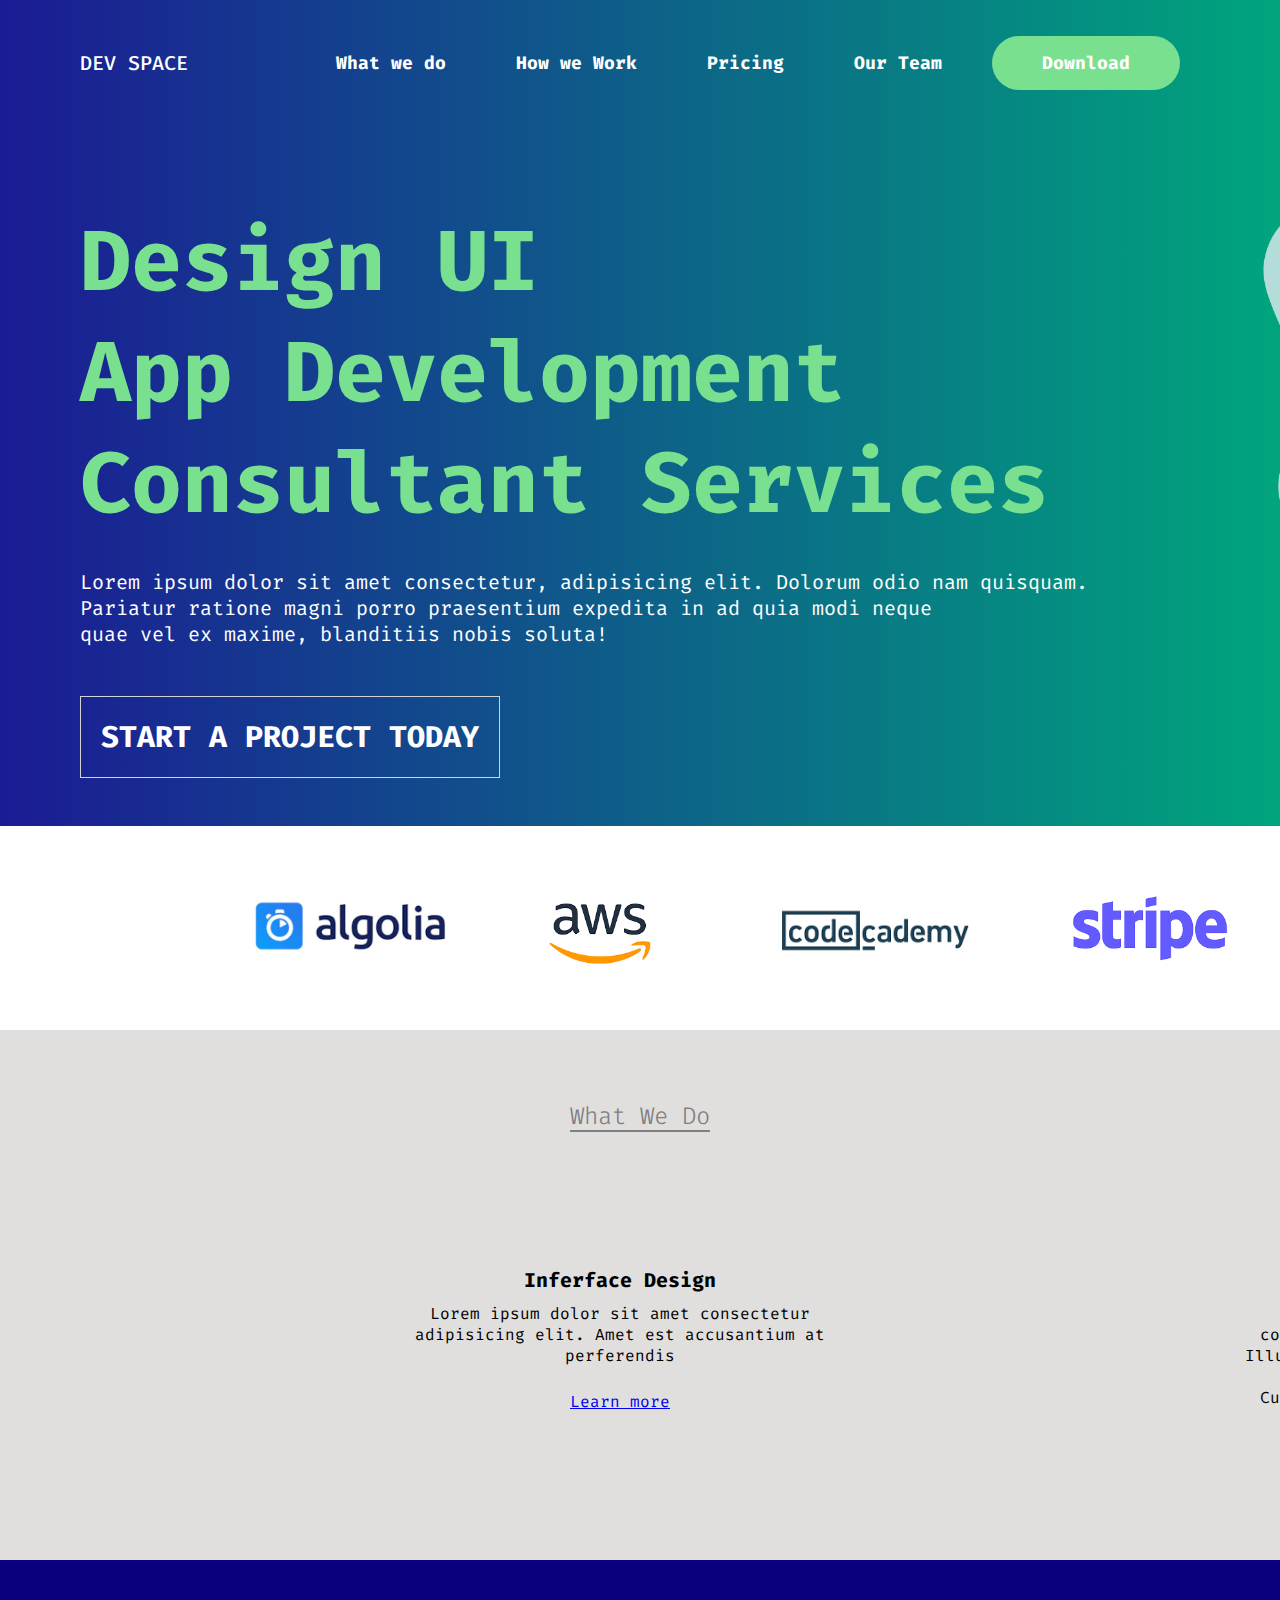
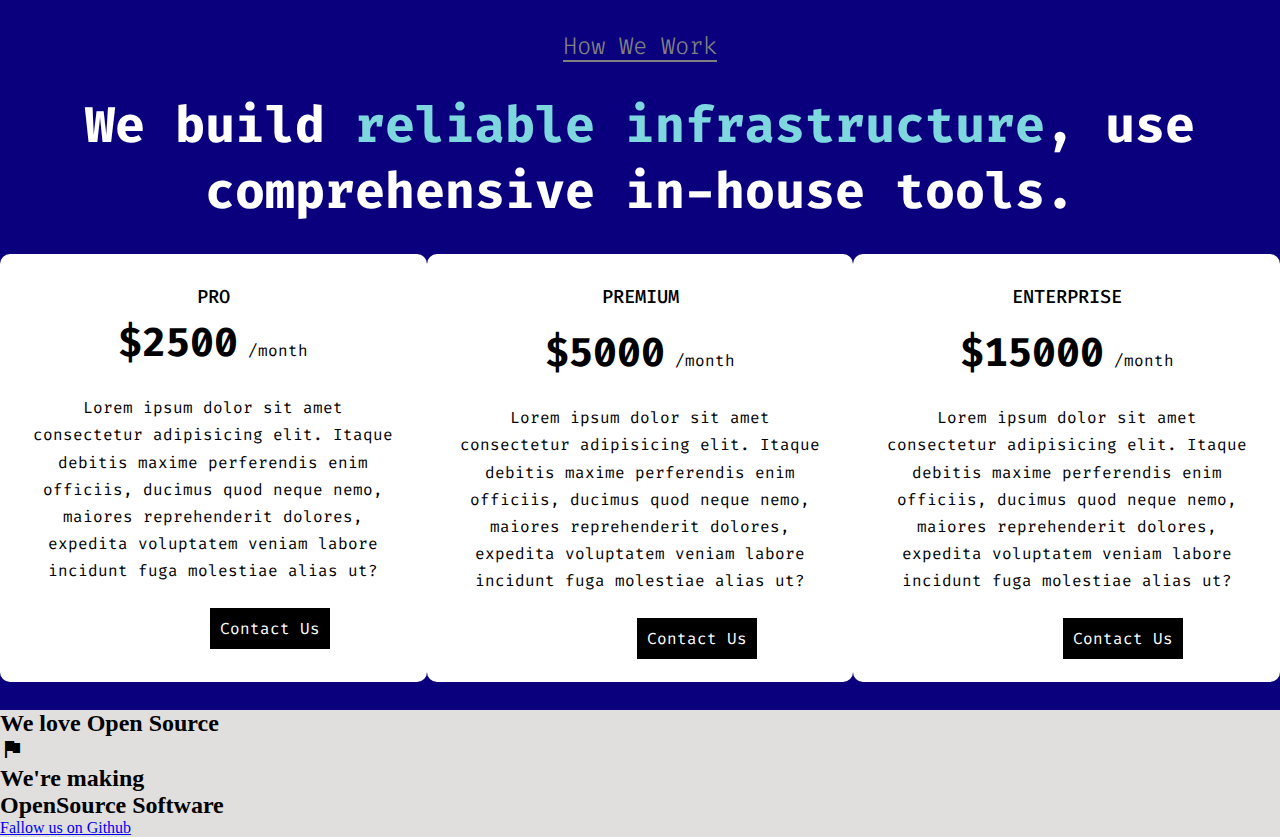
<file: Ex001/index.html>
<!DOCTYPE html>
<html lang="pt-br">
  <head>
    <meta charset="UTF-8" />
    <meta http-equiv="X-UA-Compatible" content="IE=edge" />
    <meta name="viewport" content="width=device-width, initial-scale=1.0" />

    <link rel="stylesheet" href="components/reset.css" />
    <link rel="stylesheet" href="components/main-header.css" />
    <link rel="stylesheet" href="components/font.css" />
    <link rel="stylesheet" href="components/main-logo.css" />
    <link rel="stylesheet" href="components/main-action.css" />
    <link rel="stylesheet" href="components/main-banner.css" />
    <link rel="stylesheet" href="components/main-button.css" />
    <link rel="stylesheet" href="components/tittle-banner.css" />
    <link rel="stylesheet" href="components/banner-img.css" />
    <link rel="stylesheet" href="components/main-button02.css" />
    <link rel="stylesheet" href="components/main-section-img.css" />
    <link rel="stylesheet" href="components/section-img01.css" />
    <link rel="stylesheet" href="components/section-img02.css" />
    <link rel="stylesheet" href="components/section-img03.css" />
    <link rel="stylesheet" href="components/section-img04.css" />
    <link rel="stylesheet" href="components/main-section-about.css" />
    <link
      rel="stylesheet"
      href="https://fonts.googleapis.com/icon?family=Material+Icons"
    />
    <link rel="stylesheet" href="components/section-about01.css" />
    <link rel="stylesheet" href="components/section-about02.css" />
    <link rel="stylesheet" href="components/section-about03.css" />
    <link rel="stylesheet" href="components/tittle-about.css" />
    <link rel="stylesheet" href="components/wrapper-about.css" />
    <link rel="stylesheet" href="components/main-box.css" />
    <link rel="stylesheet" href="components/subtitle-box.css" />
    <link rel="stylesheet" href="components/tittle-box.css" />
    <link rel="stylesheet" href="components/container.css" />
    <link rel="stylesheet" href="components/box01.css" />
    <link rel="stylesheet" href="components/box02.css" />
    <link rel="stylesheet" href="components/box03.css" />
    <link rel="stylesheet" href="components/wrapper-git.css">

    <title>Hello</title>
  </head>
  <body>
    <header class="main-header">
      <div class="main-logo">
        <h>Dev Space</h>
      </div>

      <nav>
        <a class="main-action" href="#">What we do</a>
        <a class="main-action" href="#">How we Work</a>
        <a class="main-action" href="#">Pricing</a>
        <a class="main-action" href="#">Our Team</a>
        <a class="main-button" href="#">Download</a>
      </nav>
    </header>

    <div class="main-banner">
      <div class="tittle-banner">
        <h1>Design UI</h1>
        <h1>App Development</h1>
        <h1>Consultant Services</h1>

        <p>
          Lorem ipsum dolor sit amet consectetur, adipisicing elit. Dolorum odio
          nam quisquam.
          <br />
          Pariatur ratione magni porro praesentium expedita in ad quia modi
          neque
          <br />
          quae vel ex maxime, blanditiis nobis soluta!
        </p>
      </div>
      <div class="main-button02">
        <a href="#">Start a project today</a>
      </div>

      <div class="banner-img">
        <img src="assets/img/Setup-bro.png" width="600px" alt="" />
      </div>
    </div>

    <div class="main-section-img">
      <div class="section-img01">
        <img src="assets/img/algolia-logo.png" alt="" width="200px" />
      </div>

      <div class="section-img02">
        <img src="assets/img/aws-logo.png" alt="" width="200px" />
      </div>

      <div class="section-img03">
        <img src="assets/img/codacademy-logo.png" alt="" width="250px" />
      </div>

      <div class="section-img04">
        <img src="assets/img/stripe-logo.png" alt="" width="200px" />
      </div>
    </div>

    <div class="main-section-about">
      <div class="tittle-about">
        <h2>What We Do</h2>
      </div>

      <div class="wrapper-about">
        <div class="section-about01">
          <i class="material-icons"> auto_fix_normal </i>
          <h3>Inferface Design</h3>
          <p>
            Lorem ipsum dolor sit amet consectetur
            <br />
            adipisicing elit. Amet est accusantium at
            <br />
            perferendis
          </p>
          <a href="#"><p>Learn more</p></a>
        </div>
        <div class="section-about02">
          <i class="material-icons"> brush </i>
          <h3>Web Application</h3>
          <p>
            Lorem ipsum dolor sit amet consectetur Lorem ipsum dolor.
            <br />
            Illum nostrum assumenda, nam odit ipsa, nesciunt vero.
            <br />
            Cupiditate maiores at expedita quibusdam.
          </p>
          <a href="#"><p>Learn more</p></a>
        </div>
        <div class="section-about03">
          <i class="material-icons"> flag </i>
          <h3>Software Development</h3>
          <p>
            Lorem ipsum dolor sit amet consectetur
            <br />
            Lorem ipsum dolor, sit amet consectetur
            <br />
            expedita quibusdam.
          </p>
          <a href="#"><p>Learn more</p></a>
        </div>
      </div>
    </div>

    <div class="main-box">
      <div class="tittle-box">
        <h2>How We Work</h2>
      </div>

      <div class="subtitle-box">
        <h2>
          We build <span>reliable infrastructure</span>, use <br />
          comprehensive in-house tools.
        </h2>
      </div>

      <div class="container">
        <div class="box01">
          <h3>PRO</h3>
          <p><span>$2500</span> /month</p>
          <p>
            Lorem ipsum dolor sit amet consectetur adipisicing elit. Itaque
            debitis maxime perferendis enim officiis, ducimus quod neque nemo,
            maiores reprehenderit dolores, expedita voluptatem veniam labore
            incidunt fuga molestiae alias ut?
          </p>
          <a href="#"><p>Contact Us</p></a>
        </div>
        <div class="box02">
          <h3>PREMIUM</h3>
          <p><span>$5000</span> /month</p>
          <p>
            Lorem ipsum dolor sit amet consectetur adipisicing elit. Itaque
            debitis maxime perferendis enim officiis, ducimus quod neque nemo,
            maiores reprehenderit dolores, expedita voluptatem veniam labore
            incidunt fuga molestiae alias ut?
          </p>
          <a href="#"><p>Contact Us</p></a>
        </div>
        <div class="box03">
          <h3>ENTERPRISE</h3>
          <p><span>$15000</span> /month</p>
          <p>
            Lorem ipsum dolor sit amet consectetur adipisicing elit. Itaque
            debitis maxime perferendis enim officiis, ducimus quod neque nemo,
            maiores reprehenderit dolores, expedita voluptatem veniam labore
            incidunt fuga molestiae alias ut?
          </p>
          <a href="#"><p>Contact Us</p></a>
        </div>
      </div>
    </div>

    <div class="wrapper-git">
      <div class="main-git">
        <div class="title-git">
          <h2>We love Open Source</h2>
        </div>

        <div class="subtitle-git">
          <i class="material-icons"> flag </i>
          <h2>
            We're making 
            <br />
            OpenSource Software
          </h2>

          <a href="#">Fallow us on Github</a>
        </div>
      </div>
    </div>

    <footer></footer>
  </body>
</html>
</file>
<file: Ex001/components/main-header.css>
.main-header {
  background-image: linear-gradient(to right, #1b1b94, #00a57d);
  font-family: "Fira Code", sans-serif, arial, monospace;
  display: flex;
  justify-content: space-between;
  align-items: center;
}
</file>
<file: Ex001/components/font.css>
@import url("https://fonts.googleapis.com/css2?family=Fira+Code:wght@300;400;500;600;700&display=swap");
</file>
<file: Ex001/components/main-logo.css>
.main-logo {
  font-size: 20px;
  font-weight: 500;
  color: white;
  padding: 50px 80px;
  text-transform: uppercase;
}
</file>
<file: Ex001/components/main-action.css>
.main-action {
  color: white;
  text-decoration: none;
  font-size: 18px;
  font-weight: bolder;
  margin-left: 60px;

  display: inline-flex;
  align-items: center;
}

.main-action:hover {
  text-decoration: underline solid #7ed6df 5px;
}
</file>
<file: Ex001/components/main-banner.css>
.main-banner {
  background-image: linear-gradient(to right, #1b1b94, #00a57d);
  font-family: "Fira Code", sans-serif, arial, monospace;
  height: 700px;
}
</file>
<file: Ex001/components/main-button.css>
.main-button {
  font-family: "Fira Code", sans-serif, arial, monospace;
  color: white;
  margin-right: 100px;
  margin-left: 40px;
  text-decoration: none;
  font-size: 18px;
  font-weight: bolder;
  background: #78e08f;
  padding: 15px 50px;
  border-radius: 30px;
  transition-duration: 500ms;
}

.main-button:hover{
  text-decoration: underline;
  background: #60c676;
}
</file>
<file: Ex001/components/tittle-banner.css>
.tittle-banner {
    padding-left: 80px;
    padding-top: 80px;

    grid-area: d;
}

.tittle-banner h1{
    font-size: 85px;
    color: #78e08f;
}

.tittle-banner p{
    color: white;
    text-align: justify;
    padding-top: 30px;
    font-size: 20px;
}
</file>
<file: Ex001/components/banner-img.css>
.banner-img {
  position: absolute;
  left: 1200px;
  bottom: 200px;
}
</file>
<file: Ex001/components/main-button02.css>
.main-button02{
    margin-top: 70px;
    margin-left: 80px;
}

.main-button02 a{
    color: white;
    text-decoration: none;
    font-size: 30px;
    text-transform: uppercase;
    border: 1px solid lightgray;
    padding: 20px;
    font-weight: bold;
}

.main-button02:hover {
    text-decoration: underline;
  }
</file>
<file: Ex001/components/main-section-img.css>
.main-section-img {
  display: grid;
  grid-template-areas: "a b c d e";
  grid-column-gap: 50px;
  margin-left: 250px;
}
</file>
<file: Ex001/components/section-img01.css>
.section-img01 {
  grid-area: a;
}
</file>
<file: Ex001/components/section-img02.css>
.section-img02 {
  grid-area: b;
  padding-top: 55px;
}
</file>
<file: Ex001/components/section-img03.css>
.section-img03 {
  grid-area: c;
  padding-top: 25px;
}
</file>
<file: Ex001/components/section-img04.css>
.section-img04 {
  
  grid-area: d;
  padding-top: 55px;

  
}
</file>
<file: Ex001/components/main-section-about.css>
.main-section-about {
  background: #e0dfdd;
  font-family: "Fira Code", sans-serif, arial, monospace;
}
</file>
<file: Ex001/components/section-about01.css>
.section-about01 p {
  text-align: center;
  margin-top: 10px;
  margin-bottom: 10px;
  font-size: 16px;
}

.section-about01 h3 {
  text-align: center;
  font-weight: bold;
  font-size: 20px;
}

.section-about01 i {
  font-size: 70px;
  margin-left: 190px;
  margin-bottom: 15px;
}

.section-about01 a p{
    padding-top: 15px;
}
</file>
<file: Ex001/components/section-about02.css>
.section-about02 p {
  text-align: center;
  margin-top: 10px;
  margin-bottom: 10px;
  font-size: 16px;
}

.section-about02 h3 {
  text-align: center;
  font-weight: bold;
  font-size: 20px;
}

.section-about02 i {
  font-size: 70px;
  margin-left: 270px;
  margin-bottom: 15px;
}

.section-about02 a p{
    padding-top: 15px;
}
</file>
<file: Ex001/components/section-about03.css>
.section-about03 p {
  text-align: center;
  margin-top: 10px;
  margin-bottom: 10px;
  font-size: 16px;
}

.section-about03 h3 {
  text-align: center;
  font-weight: bold;
  font-size: 20px;
}

.section-about03 i {
  font-size: 70px;
  margin-left: 165px;
  margin-bottom: 15px;
}

.section-about03 a p {
  padding-top: 15px;
  padding-bottom: 70px;
}
</file>
<file: Ex001/components/tittle-about.css>
.tittle-about h2 {
  text-align: center;
  color: grey;
  font-weight: 300;
  text-decoration: underline;
  text-underline-position: under;
  padding-top: 70px;
  padding-bottom: 20px;
}
</file>
<file: Ex001/components/wrapper-about.css>
.wrapper-about {
  display: flex;
  flex-direction: row;
  justify-content: space-around;
  margin-top: 30px;
}
</file>
<file: Ex001/components/main-box.css>
.main-box {
  background: #0a007d;
  font-family: "Fira Code", sans-serif, arial, monospace;
  height: 750px;
}
</file>
<file: Ex001/components/subtitle-box.css>
.subtitle-box h2{
    color: white;
    font-size: 50px;
    text-align: justify;
    text-align: center;
}

.subtitle-box span{
    color: #7ed6df;
}
</file>
<file: Ex001/components/tittle-box.css>
.tittle-box h2{
  text-align: center;
  color: grey;
  font-weight: 300;
  text-decoration: underline;
  text-underline-position: under;
  padding-top: 70px;
  padding-bottom: 30px;
}
</file>
<file: Ex001/components/container.css>
.container {
  display: flex;
  flex-direction: row;
  justify-content: space-around;
  margin-top: 30px;
}
</file>
<file: Ex001/components/box01.css>
.box01 {
  width: 500px;
  background: white;
  padding: 30px;
  border-radius: 10px;
}

.box01 h3 {
  text-align: center;
  font-weight: 500;
}

.box01 span {
  font-size: 40px;
  font-weight: 700;
}

.box01 p {
  text-align: center;
  margin-top: 20px;
  margin-bottom: 30px;
  line-height: 1.7em;
}

.box01 a p {
  color: white;
  background: black;
  display: inline;
  padding: 10px;
  margin-left: 180px;
}

.box01 a {
  text-decoration: none;
}

.box01 a:hover {
  text-decoration: underline solid white 2px;
}
</file>
<file: Ex001/components/box02.css>
.box02 {
  width: 500px;
  background: white;
  padding: 30px;
  border-radius: 10px;
}

.box02 h3 {
  text-align: center;
  font-weight: 500;
}

.box02 span {
  font-size: 40px;
  font-weight: 700;
}

.box02 p {
  text-align: center;
  margin-top: 30px;
  margin-bottom: 30px;
  line-height: 1.7em;
}

.box02 a p {
  color: white;
  background: black;
  display: inline;
  padding: 10px;
  margin-left: 180px;
}

.box02 a {
  text-decoration: none;
}

.box02 a:hover {
  text-decoration: underline solid white 2px;
}
</file>
<file: Ex001/components/box03.css>
.box03 {
  width: 500px;
  background: white;
  padding: 30px;
  border-radius: 10px;
}

.box03 h3 {
  text-align: center;
  font-weight: 500;
}

.box03 span {
  font-size: 40px;
  font-weight: 700;
}

.box03 p {
  text-align: center;
  margin-top: 30px;
  margin-bottom: 30px;
  line-height: 1.7em;
}

.box03 a p {
  color: white;
  background: black;
  display: inline;
  padding: 10px;
  margin-left: 180px;
}

.box03 a {
  text-decoration: none;
}

.box03 a:hover {
  text-decoration: underline solid white 2px;
}
</file>
<file: Ex001/components/wrapper-git.css>
.wrapper-git{
    background: #e0dfdd;
}
</file>
